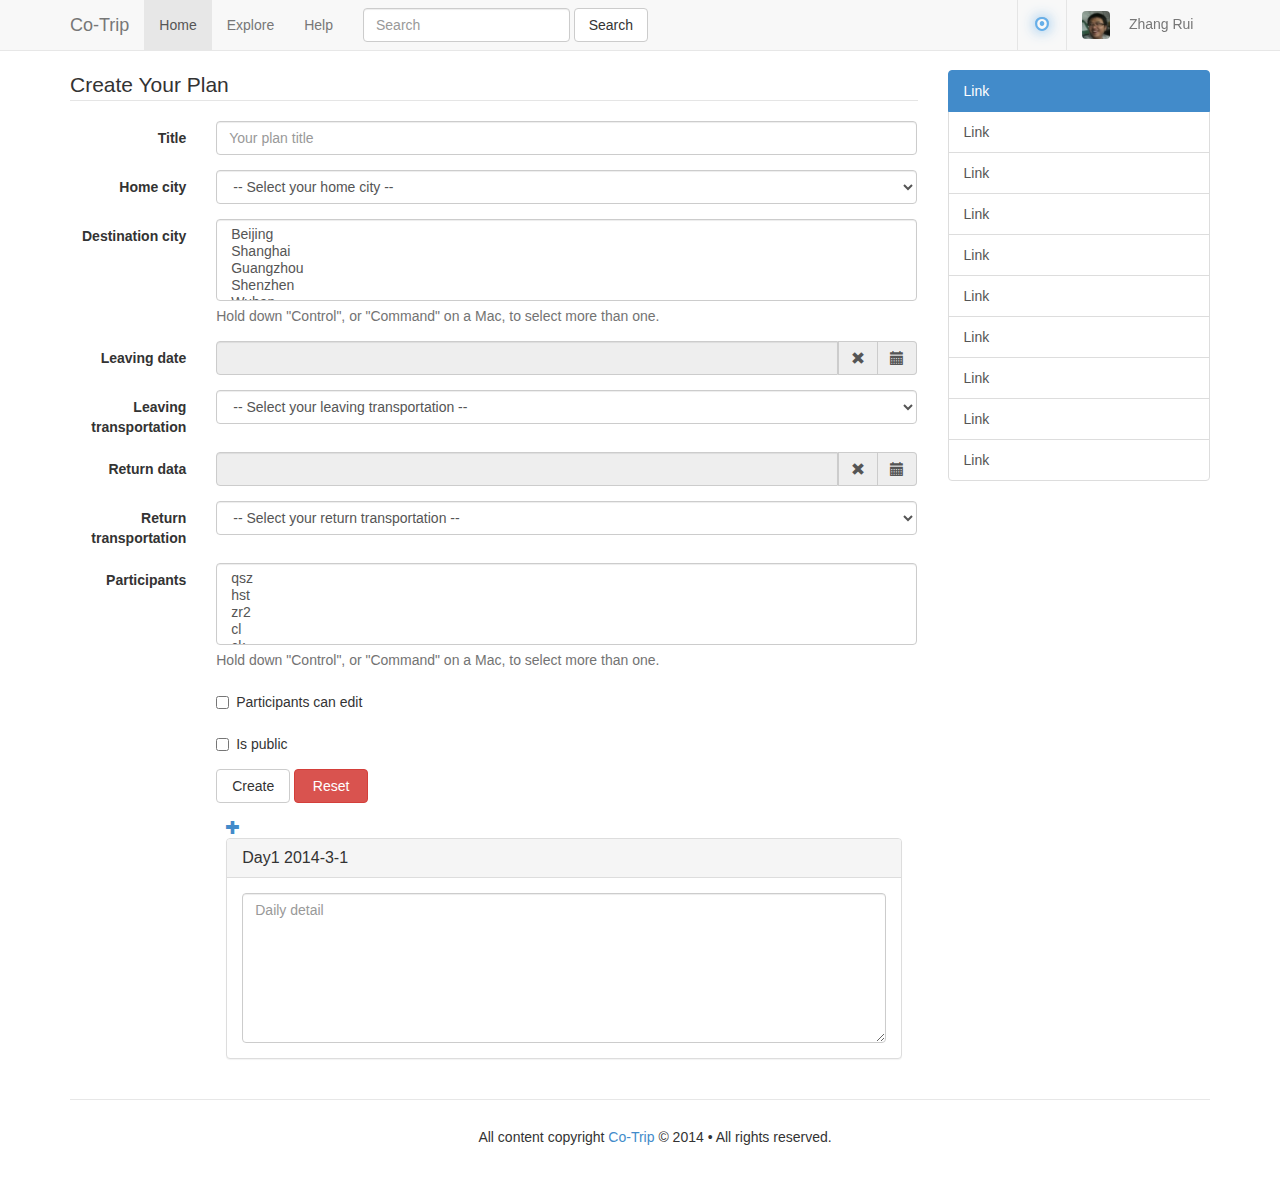
<file: create.html>
<!DOCTYPE html>
<html lang="zh-cn">
  <head>
    <meta charset="utf-8">
    <meta http-equiv="X-UA-Compatible" content="IE=edge">
    <meta name="viewport" content="width=device-width, initial-scale=1.0">
    <meta name="author" content="Co-Trip">
    <meta name="description" content="Travel">
    <meta name="keywords" content="Travel, Co-Trip, Coopertaion, Online">

    <title>Create your plan | Co-Trip</title>

    <!--[if ls IE 10]>
      <h1>Are you kidding? You are still using IE?</h1>
    <![endif]-->

    <!-- Bootstrap core CSS -->
    <link rel="stylesheet" type="text/css" href="external/Bootstrap3.1.1/css/bootstrap.css">

    <!-- Datetimepicker core CSS -->
    <link rel="stylesheet" type="text/css" href="external/datetimepicker/css/bootstrap-datetimepicker.css">

    <!-- Form Validator core CSS -->
    <link rel="stylesheet" type="text/css" href="external/bootstrapvalidator/css/bootstrapValidator.css"/>

    <!-- Custom styles -->
    <link rel="stylesheet" type="text/css" href="css/create.css">
    <link rel="stylesheet" type="text/css" href="css/Co-Trip.css">
  </head>

  <body>
    <!-- =====NAVBAR===== -->
    <div class="navbar navbar-default navbar-fixed-top" role="navigation">
      <div class="container">
        <div class="navbar-header">
          <button type="button" class="navbar-toggle" data-toggle="collapse" data-target=".navbar-collapse">
            <span class="sr-only">Toggle navigation</span>
            <span class="icon-bar"></span>
            <span class="icon-bar"></span>
            <span class="icon-bar"></span>
          </button>
          <a class="navbar-brand" href="./index.html">Co-Trip</a>
        </div>

        <div class="navbar-collapse collapse">
          <ul class="nav navbar-nav navbar-left">
            <li class="active"><a href="./index.html">Home</a></li>
            <li><a href="plan/explore">Explore</a></li>
            <li><a href="">Help</a></li>
          </ul>

          <form class="navbar-form navbar-left" role="search" action="search" method="GET">
            <div class="form-group">
              <input type="text" class="form-control" placeholder="Search" name="q">
            </div>
            <input type="submit" class="btn btn-default" value="Search">
          </form>
          
          <ul class="nav navbar-nav navbar-right">
            <li>
              <a href="/notifications" class="CT-navbar-notification-indicator" data-container="body" data-toggle="tooltip" data-placement="bottom" title="You have no unread notifications." data-original-title="Tooltip on bottom">
                <span class="mail-status notification-unread glyphicon glyphicon-record"></span>
              </a>
            </li>
            <li class="dropdown">
              <a class="CT-user-profile dropdown-toggle" href="#profile" data-toggle="dropdown">
                <img src="imgs/avatar/zr.jpg" alt="Zhang Rui" class="avatar">
                <span class="name">Zhang Rui</span>
              </a>
              <ul class="dropdown-menu">
                <li>
                  <a href="people/zhangrui">
                    <span class="glyphicon glyphicon-user"></span> My Account
                  </a>
                </li>
                <li class="divider"></li>
                <li>
                  <a href="messages">
                    <span class="glyphicon glyphicon-envelope"></span> Messages
                  </a>
                </li>
                <li class="divider"></li>
                <li>
                  <a href="setting">
                    <span class="glyphicon glyphicon-cog"></span> Setting
                  </a>
                </li>
                <li class="divider"></li>
                <li>
                  <a href="logout">
                    <span class="glyphicon glyphicon-off"></span> Log out
                  </a>
                </li>
              </ul>
            </li>
          </ul>
        </div>
      </div>
    </div>
    
    <!-- =====MAIN CONTENT===== -->
    <main class="container">
      <div class="row">
        <form class="form-horizontal col-xs-12 col-sm-9 bootstrap-validator-form" action="" role="form" id="plan-form" method="POST" novalidate="novalidate">
          <legend>Create Your Plan</legend>
          <div class="form-group has-feedback" id="plan-title">
            <label for="id-title" class="col-sm-2 control-label">Title</label>
            <div class="col-sm-10">
              <input type="text" class="form-control" id="id-title" name="title" placeholder="Your plan title" required>
            </div>
          </div><!-- /plan title -->
          
          <div class="form-group" id="plan-home-city">
            <label for="id-home-city" class="col-sm-2 control-label">Home city</label>
            <div class="col-sm-10">
              <select class="form-control" name="home_city" id="id-home-city" form="plan-form" required>
                <option value="" selected="select">-- Select your home city --</option>
                <option value="0">Beijing</option>
                <option value="1">Shanghai</option>
                <option value="2">Guangzhou</option>
                <option value="3">Shenzhen</option>
              </select>
            </div>
          </div><!-- /plan home city -->

          <div class="form-group" id="plan-destination-city">
            <label for="id-destination-city" class="col-sm-2 control-label">Destination city</label>
            <div class="col-sm-10">
              <select class="form-control" id="id-destination-city" name="destination_city" form="plan-form" required multiple>
                <option value="0">Beijing</option>
                <option value="1">Shanghai</option>
                <option value="2">Guangzhou</option>
                <option value="3">Shenzhen</option>
                <option value="4">Wuhan</option>
                <option value="5">Taiwan</option>
              </select>
              <p class="help-block"> Hold down "Control", or "Command" on a Mac, to select more than one.</p>
            </div>
          </div><!-- /plan destination city -->

          <div class="form-group" id="plan-leaving-date">
            <label for="id-leaving-date" class="col-sm-2 control-label">Leaving date</label>
            <div class="col-sm-10">
              <div class="input-group date form_date" data-date="" data-date-format="dd MM yyyy" data-link-field="id-leaving-date" data-link-format="yyyy-mm-dd">
                <input class="form-control" size="16" type="text" value="" readonly>
                <span class="input-group-addon"><span class="glyphicon glyphicon-remove"></span></span>
                <span class="input-group-addon"><span class="glyphicon glyphicon-calendar"></span></span>
              </div>
              <input type="hidden" id="id-leaving-date" name="leaving_date" value="" form="plan-form">
            </div>
          </div><!-- /plan leaving date -->
          
          <div class="form-group" id="plan-leaving-transportation">
            <label for="id-leaving-transportation" class="col-sm-2 control-label">Leaving transportation</label>
            <div class="col-sm-10">
              <select class="form-control" name="leaving_transportation" id="id-leaving-transportation" form="plan-form" required>
                <option value="" selected="select">-- Select your leaving transportation --</option>
                <option value="plane">Plane</option>
                <option value="train">Train</option>
                <option value="bus">Bus</option>
                <option value="other">Other</option>
              </select>
            </div>
          </div><!-- /plan leaving transportation -->

          <div class="form-group" id="plan-return-date">
            <label for="id-return-date" class="col-sm-2 control-label">Return data</label>
            <div class="col-sm-10">
              <div class="input-group date form_date" data-date="" data-date-format="dd MM yyyy" data-link-field="id-return-date" data-link-format="yyyy-mm-dd">
                <input class="form-control" size="16" type="text" value="" readonly>
                <span class="input-group-addon"><span class="glyphicon glyphicon-remove"></span></span>
                <span class="input-group-addon"><span class="glyphicon glyphicon-calendar"></span></span>
              </div>
              <input type="hidden" id="id-return-date" name="return_date" value="" form="plan-form">
            </div>
          </div><!-- /plan return date -->

          <div class="form-group" id="plan-return-transportation">
            <label for="id-return-transportation" class="col-sm-2 control-label">Return transportation</label>
            <div class="col-sm-10">
              <select class="form-control" name="return_transportation" id="id-return-transportation" form="plan-form" required>
                <option value="" selected="select">-- Select your return transportation --</option>
                <option value="plane">Plane</option>
                <option value="train">Train</option>
                <option value="bus">Bus</option>
                <option value="other">Other</option>
              </select>
            </div>
          </div><!-- /plan return transportation -->
          
          <div class="form-group hide" id="plan-participants-number">
            <label  class="sr-only col-sm-2 control-label" for="id-participants-number">Participants number</label>
            <div class="col-sm-10">
              <input type="hidden" class="form-control" id="id-participants-number" name="participants_number" placeholder="Participants number" value="1">
            </div>
          </div><!-- /plan participants number -->

          <div class="form-group" id="plan-participants">
            <label for="id-participants" class="col-sm-2 control-label">Participants</label>
            <div class="col-sm-10">
              <select class="form-control" name="participants" id="id-participants" form="plan-form" multiple>
                <option value="1">qsz</option>
                <option value="2">hst</option>
                <option value="3">zr2</option>
                <option value="4">cl</option>
                <option value="5">ck</option>
              </select>
              <p class="help-block"> Hold down "Control", or "Command" on a Mac, to select more than one.</p>
            </div>
          </div><!-- /plan participants -->

          <div class="form-group">
            <div class="col-sm-offset-2 col-sm-10">
              <div class="checkbox" id="plan-participants-can-edit">
                <label for="id-participants-can-edit">
                  <input type="checkbox" id="id-participants-can-edit" name="participants_can_edit"> Participants can edit
                </label>
              </div>
            </div>
          </div><!-- /plan participants can edit -->
          
          <div class="form-group">
            <div class="col-sm-offset-2 col-sm-10">
              <div class="checkbox" id="plan-is-public">
                <label for="id-is-public">
                  <input type="checkbox" id="id-is-public" name="is_public"> Is public
                </label>
              </div>
            </div>
          </div><!-- /plan is public -->
          
          <div class="form-group has-feedback">
            <div class="col-sm-offset-2 col-sm-10">
              <button type="submit" class="btn btn-default" id="plan-submit-button">Create</button>
              <input type="reset" class="btn btn-danger">
            </div>
          </div><!-- /form button -->

          <div class="col-sm-offset-2 col-sm-10">
            <a class="add-button">
              <span class="glyphicon glyphicon-plus"></span>
            </a>

            <div class="panel-group daily-plans" id="accordion">
              <div class="panel panel-default daily-plan" data-dpid="0">
                <div class="panel-heading day-date" data-date"2014-03-01">
                  <h4 class="panel-title">
                    <a data-toggle="collapse" data-target="#collapse-1" data-parent="#accordion" href="#collapse-1">
                      Day1 2014-3-1
                    </a>
                  </h4>
                </div>
                <div id="collapse-1" class="daily-detail panel-collapse collapse in">
                  <div class="panel-body">
                    <div class="detail-content">
                      <textarea name="daily[0][datail]" class="form-control" style="height: 150px;" placeholder="Daily detail"></textarea>
                    </div>
                  </div>
                </div>
              </div>
            </div>
          </div>
          
        </form>
        
        <div class="col-xs-6 col-sm-3 sidebar-offcanvas" id="sidebar" role="navigation">
          <div class="list-group">
            <a href="#" class="list-group-item active">Link</a>
            <a href="#" class="list-group-item">Link</a>
            <a href="#" class="list-group-item">Link</a>
            <a href="#" class="list-group-item">Link</a>
            <a href="#" class="list-group-item">Link</a>
            <a href="#" class="list-group-item">Link</a>
            <a href="#" class="list-group-item">Link</a>
            <a href="#" class="list-group-item">Link</a>
            <a href="#" class="list-group-item">Link</a>
            <a href="#" class="list-group-item">Link</a>
          </div>
        </div><!--/span-->
      </div>

      <!-- =====FOOTER===== -->
      <footer id="footer">
        <div class="container">
          <p class="text-center">All content copyright <a href="/">Co-Trip</a> © 2014 • All rights reserved.</p>
        </div>
      </footer>
    </main>

    <!-- jQuery core Javascript -->
    <script type="text/javascript" src="external/jQuery/jquery-1.10.2.js"></script>

    <!-- Bootstrap core Javascript -->
    <script type="text/javascript" src="external/Bootstrap3.1.1/js/bootstrap.js"></script>

    <!-- Datetimepicker core Javascript -->
    <script type="text/javascript" src="external/datetimepicker/js/bootstrap-datetimepicker.js" charset="UTF-8"></script>
    <script type="text/javascript" src="external/datetimepicker/js/locales/bootstrap-datetimepicker.zh-CN.js" charset="UTF-8"></script>

    <!-- Form Validator core Javascript -->
    <script type="text/javascript" src="external/bootstrapvalidator/js/bootstrapValidator.js"></script>

    <!-- Django Dynamic Formset core Javascript -->
    <script type="text/javascript" src="external/django-dynamic-formset/jquery.formset.js"></script>

    <!-- Custom Javascript -->
    <script type="text/javascript" src="js/create.js"></script>
  </body>
</html>
</file>
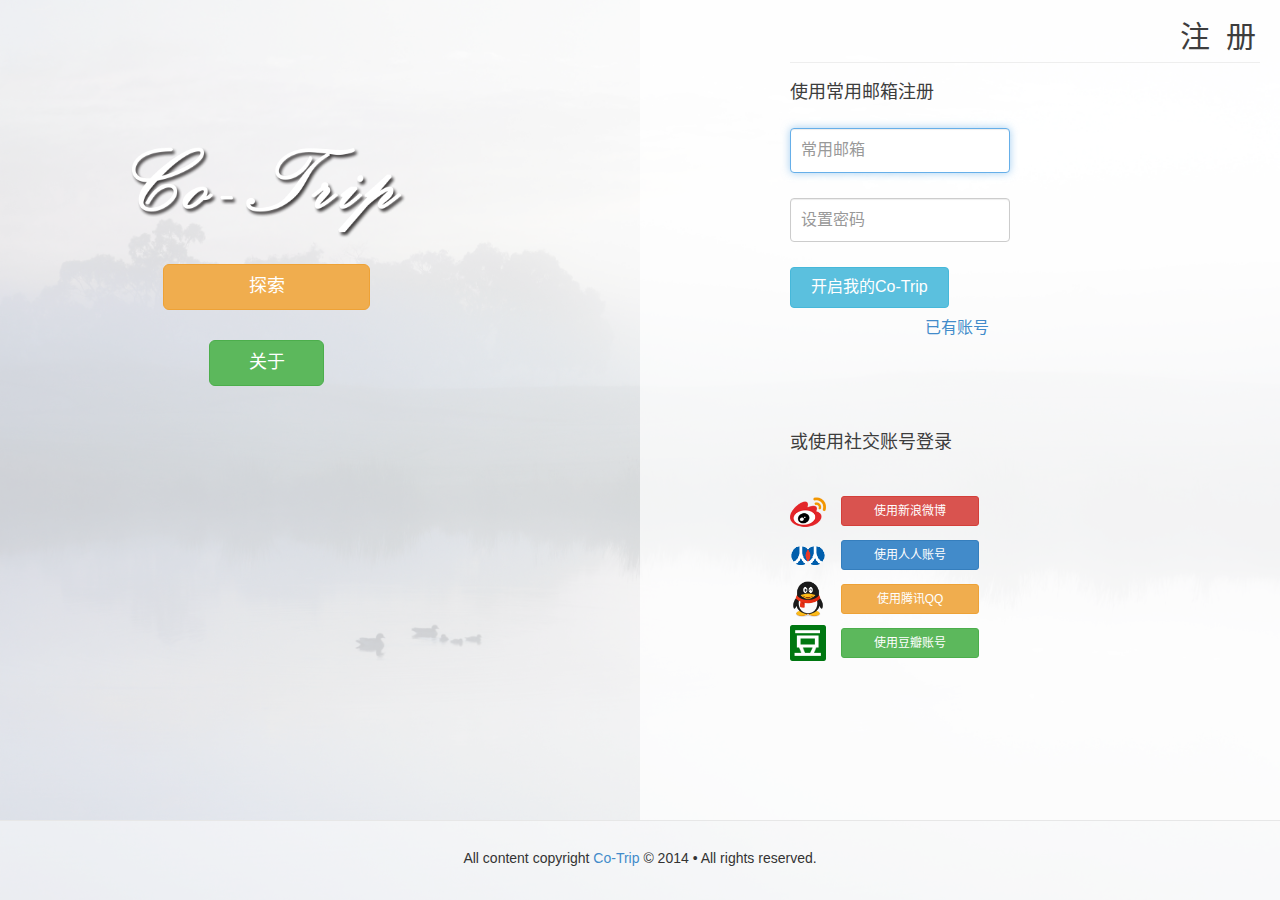
<file: index2.2.html>
<!DOCTYPE html>
<html lang="zh-cn">
  <head>
    <meta charset="utf-8">
    <meta http-equiv="X-UA-Compatible" content="IE=edge">
    <meta name="viewport" content="width=device-width, initial-scale=1.0">
    <meta name="author" content="Co-Trip">
    <meta name="description" content="Travel">
    <meta name="keywords" content="Travel, Co-Trip, Coopertaion, Online">

    <title>Co-Trip</title>

    <!--[if lt IE 7]>
      <div style=' clear: both; height: 59px; padding:0 0 0 15px; position: relative;'>
        <a href="http://windows.microsoft.com/zh-CN/internet-explorer/downloads/ie?ocid=ie6_countdown_bannercode">
          <img src="http://www.theie6countdown.cn/img/banner/upgrade.jpg" border="0" height="42" width="820" alt="You are using an outdated browser. For a faster, safer browsing experience, upgrade for free today." />
        </a>
      </div>
    <![endif]-->

    <!-- Bootstrap core CSS -->
    <link rel="stylesheet" type="text/css" href="external/Bootstrap3.1.1/css/bootstrap.css">

    <!-- Custom styles -->
    <link rel="stylesheet" type="text/css" href="css/Co-Trip.css">
    <link rel="stylesheet" type="text/css" href="css/index2.2.css">
  </head>

  <body class="no-nav">
    <!-- =====BACKGROUND===== -->
    <div class="background" id="background-image1">
      <span class="sr-only">Background Image1</span>
    </div>

    <div class="background" id="background-image2">
      <span class="sr-only">Background Image2</span>
    </div>

    <!-- =====NAVBAR===== -->
    <div class="navbar navbar-default navbar-fixed-top" role="navigation">
      <div class="container-fluid">
        <div class="navbar-header">
          <button type="button" class="navbar-toggle" data-toggle="collapse" data-target=".navbar-collapse">
            <span class="sr-only">Toggle navigation</span>
            <span class="icon-bar"></span>
            <span class="icon-bar"></span>
            <span class="icon-bar"></span>
          </button>
          <a class="navbar-brand" href="./index.html">Co-Trip</a>
        </div>

        <div class="navbar-collapse collapse">
          <ul class="nav navbar-nav navbar-left">
            <li class="active"><a href="./index.html">Home</a></li>
            <li><a href="plan/explore">Explore</a></li>
            <li><a href="">Help</a></li>
          </ul>

          <form class="navbar-form navbar-left" role="search" action="search" method="GET">
            <div class="form-group">
              <input type="text" class="form-control" placeholder="Search" name="q">
            </div>
            <input type="submit" class="btn btn-default" value="Search">
          </form>
          
          <ul class="nav navbar-nav navbar-right">
            <li>
              <a href="/notifications" class="CT-navbar-notification-indicator" data-container="body" data-toggle="tooltip" data-placement="bottom" title="You have no unread notifications." data-original-title="Tooltip on bottom">
                <span class="mail-status notification-unread glyphicon glyphicon-record" id="notification-circle"></span>
              </a>
            </li>
            <li class="dropdown">
              <a class="CT-user-profile dropdown-toggle" href="#" data-toggle="dropdown">
                <img src="imgs/avatar/zr.jpg" alt="Zhang Rui" class="avatar">
                <span class="name">Zhang Rui</span>
              </a>
              <ul class="dropdown-menu">
                <li>
                  <a href="people/zhangrui">
                    <span class="glyphicon glyphicon-user"></span> My Account
                  </a>
                </li>
                <li class="divider"></li>
                <li>
                  <a href="messages">
                    <span class="glyphicon glyphicon-envelope"></span> Messages
                  </a>
                </li>
                <li class="divider"></li>
                <li>
                  <a href="setting">
                    <span class="glyphicon glyphicon-cog"></span> Setting
                  </a>
                </li>
                <li class="divider"></li>
                <li>
                  <a href="logout">
                    <span class="glyphicon glyphicon-off"></span> Log out
                  </a>
                </li>
              </ul>
            </li>
          </ul>
        </div>
      </div>
    </div>

    <!-- =====MAIN===== -->
    <div class="container-fluid" id="main">
      <div class="row">
        <div class="col-sm-offset-1 col-sm-3 left-side-panel">
          <div class="logo-container">
            <img src="imgs/Co-Trip text.png" alt="text" class="logo">
          </div>
          <div class="buttons">
            <a href="" class="btn btn-warning btn-lg btn-block">探索</a>
            <a href="" class="btn btn-success btn-lg btn-block">关于</a>
          </div>
        </div>
        <div class="col-sm-offset-2 col-sm-6 right-side-panel">
          <div class="block">
            <div class="signup-block">
              <h2 class="page-header text-right">注 册</h2>
              <form id="signup-form" method="POST" role="form" class="form-signup" action="">
                <h4>使用常用邮箱注册</h4>
                <input name="email" type="email" class="form-control" placeholder="常用邮箱" required autofocus>
                <input name="password" type="password" class="form-control" placeholder="设置密码" required>
                <button class="btn btn-info" type="submit" form="signup-form">开启我的Co-Trip</button>
                <button class="btn btn-link pull-right" type="button" id="login-button">已有账号</button>
              </form>
            </div>
            <div class="login-block" style="display: none;">
              <h2 class="page-header text-right">登 录</h2>
              <form id="login-form" method="POST" role="form" class="form-login" action="">
                <h4>使用常用邮箱登录</h4>
                <input name="email" type="email" class="form-control" placeholder="常用邮箱" required autofocus>
                <input name="username" type="text" class="form-control" placeholder="用户名" required>
                <input name="password" type="password" class="form-control" placeholder="密码" required>
                <input name="password_2" type="password" class="form-control" placeholder="重复密码" required>
                <button class="btn btn-info" type="submit" form="login-form">开启我的Co-Trip</button>
                <button class="btn btn-link pull-right" type="button" id="signup-button">回去注册</button>
              </form>
            </div>
          </div>
          <div class="social-login">
            <h4>或使用社交账号登录</h4>
            <ul class="social-list">
              <li class="social">
                <img src="imgs/weibo_64x64.png" alt="" class="social-logo pull-left" style="width: 36px;">
                <div class="social-button">
                  <a href="/login/weibo" class="btn btn-sm btn-danger">使用新浪微博</a>
                </div>
              </li>
              <li class="social">
                <img src="imgs/renren_64x64.png" alt="" class="social-logo pull-left" style="width: 36px;">
                <div class="social-button">
                  <a href="/login/weibo" class="btn btn-sm btn-primary">使用人人账号</a>
                </div>
              </li>
              <li class="social">
                <img src="imgs/QQ_64x64.png" alt="" class="social-logo pull-left" style="width: 36px;">
                <div class="social-button">
                  <a href="/login/weibo" class="btn btn-sm btn-warning">使用腾讯QQ</a>
                </div>
              </li>
              <li class="social">
                <img src="imgs/douban_48x48.png" alt="" class="social-logo pull-left" style="width: 36px;">
                <div class="social-button">
                  <a href="/login/weibo" class="btn btn-sm btn-success">使用豆瓣账号</a>
                </div>
              </li>
            </ul>
          </div>
        </div>
      </div>
    </div>

    <!-- =====FOOTER===== -->
    <footer id="footer">
      <div class="container">
        <p class="text-center">All content copyright <a href="/">Co-Trip</a> © 2014 • All rights reserved.</p>
      </div>
    </footer>
    
    <!-- jQuery core Javascript -->
    <script type="text/javascript" src="external/jQuery/jquery-1.10.2.js"></script>

    <!-- Bootstrap core Javascript -->
    <script type="text/javascript" src="external/Bootstrap3.1.1/js/bootstrap.js"></script>

    <!-- Custom Javascript -->
    <script type="text/javascript" src="js/index2.2.js"></script>
  </body>
</html>
</file>
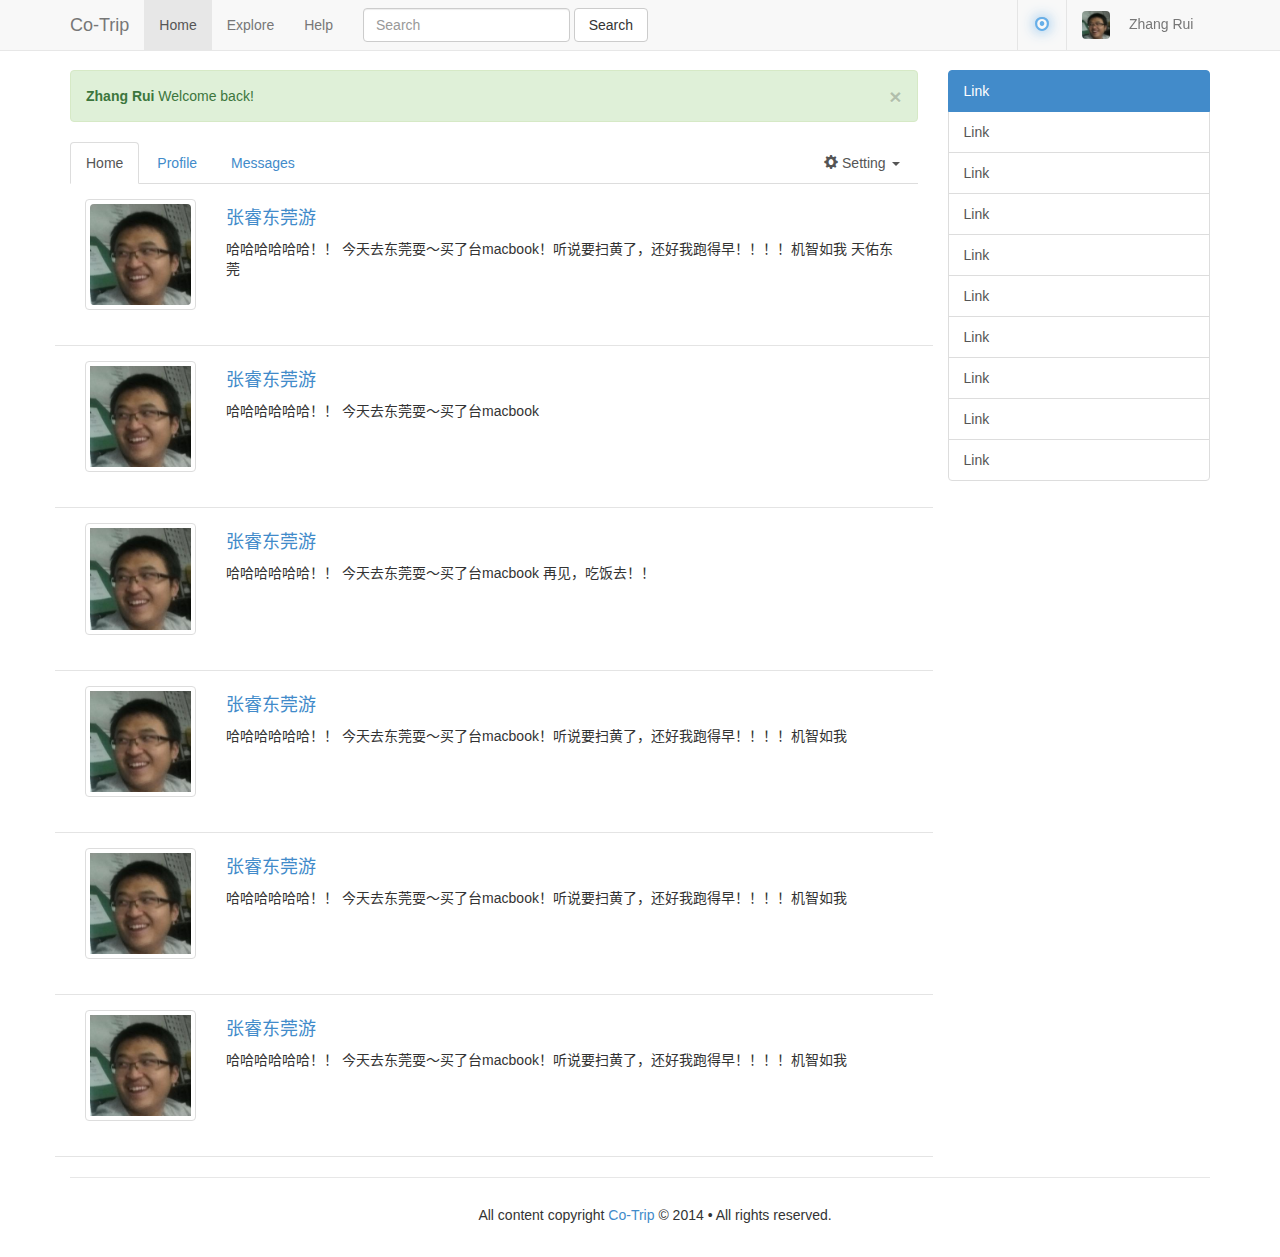
<file: index3.html>
<!DOCTYPE html>
<html lang="zh-cn">
  <head>
    <meta charset="utf-8">
    <meta http-equiv="X-UA-Compatible" content="IE=edge">
    <meta name="viewport" content="width=device-width, initial-scale=1.0">
    <meta name="author" content="Co-Trip">
    <meta name="description" content="Travel">
    <meta name="keywords" content="Travel, Co-Trip, Coopertaion, Online, Zhangrui">

    <title>Zhangrui | Co-Trip</title>

    <!--[if ls IE 10]>
      <h1>Are you kidding? You are still using IE?</h1>
    <![endif]-->

    <!-- Bootstrap core CSS -->
    <link rel="stylesheet" type="text/css" href="external/Bootstrap/css/bootstrap.css">

    <!-- Custom styles -->
    <link rel="stylesheet" type="text/css" href="css/index3.css">
    <link rel="stylesheet" type="text/css" href="css/Co-Trip.css">
  </head>

  <body>
    <!-- =====NAVBAR===== -->
    <div class="navbar navbar-default navbar-fixed-top" role="navigation">
      <div class="container">
        <div class="navbar-header">
          <button type="button" class="navbar-toggle" data-toggle="collapse" data-target=".navbar-collapse">
            <span class="sr-only">Toggle navigation</span>
            <span class="icon-bar"></span>
            <span class="icon-bar"></span>
            <span class="icon-bar"></span>
          </button>
          <a class="navbar-brand" href="./index.html">Co-Trip</a>
        </div>

        <div class="navbar-collapse collapse">
          <ul class="nav navbar-nav navbar-left">
            <li class="active"><a href="./index.html">Home</a></li>
            <li><a href="plan/explore">Explore</a></li>
            <li><a href="">Help</a></li>
          </ul>

          <form class="navbar-form navbar-left" role="search" action="search" method="GET">
            <div class="form-group">
              <input type="text" class="form-control" placeholder="Search" name="q">
            </div>
            <input type="submit" class="btn btn-default" value="Search">
          </form>
          
          <ul class="nav navbar-nav navbar-right">
            <li>
              <a href="/notifications" class="CT-navbar-notification-indicator" data-container="body" data-toggle="tooltip" data-placement="bottom" title="You have no unread notifications." data-original-title="Tooltip on bottom">
                <span class="mail-status notification-unread glyphicon glyphicon-record" id="notification-circle"></span>
              </a>
            </li>
            <li class="dropdown">
              <a class="CT-user-profile dropdown-toggle" href="#" data-toggle="dropdown">
                <img src="imgs/avatar/zr.jpg" alt="Zhang Rui" class="avatar">
                <span class="name">Zhang Rui</span>
              </a>
              <ul class="dropdown-menu">
                <li>
                  <a href="people/zhangrui">
                    <span class="glyphicon glyphicon-user"></span> My Account
                  </a>
                </li>
                <li class="divider"></li>
                <li>
                  <a href="messages">
                    <span class="glyphicon glyphicon-envelope"></span> Messages
                  </a>
                </li>
                <li class="divider"></li>
                <li>
                  <a href="setting">
                    <span class="glyphicon glyphicon-cog"></span> Setting
                  </a>
                </li>
                <li class="divider"></li>
                <li>
                  <a href="logout">
                    <span class="glyphicon glyphicon-off"></span> Log out
                  </a>
                </li>
              </ul>
            </li>
          </ul>
        </div>
      </div>
    </div>
    
    <!-- =====MAIN CONTENT===== -->
    <main class="container">
      <div class="row row-offcanvas row-offcanvas-right">

        <div class="col-xs-12 col-sm-9">
          <p class="pull-right visible-xs">
            <button type="button" class="btn btn-primary btn-xs" data-toggle="offcanvas">Toggle nav</button>
          </p>
          <div class="alert alert-success">
            <a class="close" data-dismiss="alert" href="#" aria-hidden="true">&times;</a>
            <strong>Zhang Rui</strong>
            Welcome back! 
          </div><!--/alert banner-->
          <div>
            <ul class="nav nav-tabs">
              <li class="active"><a href="#home" data-toggle="tab">Home</a></li>
              <li><a href="#profile" data-toggle="tab">Profile</a></li>
              <li><a href="#messages" data-toggle="tab">Messages</a></li>
              <li class="nav-setting dropdown pull-right">
                <a class="dropdown-toggle" data-toggle="dropdown" href="#">
                  <span class="glyphicon glyphicon-cog"></span> Setting <span class="caret"></span>
                </a>
                <ul class="dropdown-menu">
                  <li><a href="#">Action</a></li>
                  <li><a href="#">Another action</a></li>
                  <li><a href="#">Something else here</a></li>
                  <li class="divider"></li>
                  <li><a href="#">Separated link</a></li>
                </ul>
              </li><!--/setting-->
            </ul>
          </div><!-- /.nav-tabs -->
          <div class="tab-content">
            <div class="tab-pane fade in active" id="home">
              <div class="row">
                <div class="CT-feed-item col-xs-12" data-fid="0">
                  <div class="CT-avatar col-xs-3 col-sm-2">
                    <a href="people/zhangrui" class="thumbnail">
                      <img src="imgs/avatar/zr.jpg" alt="Zhang Rui" class="avatar">
                    </a>
                  </div>
                  <div class="CT-feed-main col-xs-9 col-sm-10">
                    <div class="CT-feed-main-content">
                      <h4><a href="travel/0001">张睿东莞游</a></h4>
                      <div class="CT-feed-summary">
                        哈哈哈哈哈哈！！
                        今天去东莞耍～买了台macbook！听说要扫黄了，还好我跑得早！！！！机智如我
                        天佑东莞
                      </div>
                    </div>
                  </div>
                </div><!--/feed item-->
                <div class="CT-feed-item col-xs-12" data-fid="1">
                  <div class="CT-avatar col-xs-3 col-sm-2">
                    <a href="people/zhangrui" class="thumbnail">
                      <img src="imgs/avatar/zr.jpg" alt="Zhang Rui">
                    </a>
                  </div>
                  <div class="CT-feed-main col-xs-9 col-sm-10">
                    <div class="CT-feed-main-content">
                      <h4><a href="travel/0001">张睿东莞游</a></h4>
                      <div class="CT-feed-summary">
                        哈哈哈哈哈哈！！
                        今天去东莞耍～买了台macbook
                      </div>
                    </div>
                  </div>
                </div><!--/feed item-->
                <div class="CT-feed-item col-xs-12" data-fid="2">
                  <div class="CT-avatar col-xs-3 col-sm-2">
                    <a href="people/zhangrui" class="thumbnail">
                      <img src="imgs/avatar/zr.jpg" alt="Zhang Rui">
                    </a>
                  </div>
                  <div class="CT-feed-main col-xs-9 col-sm-10">
                    <div class="CT-feed-main-content">
                      <h4><a href="travel/0001">张睿东莞游</a></h4>
                      <div class="CT-feed-summary">
                        哈哈哈哈哈哈！！
                        今天去东莞耍～买了台macbook
                        再见，吃饭去！！
                      </div>
                    </div>
                  </div>
                </div><!--/feed item-->
                <div class="CT-feed-item col-xs-12" data-fid="0">
                  <div class="CT-avatar col-xs-3 col-sm-2">
                    <a href="people/zhangrui" class="thumbnail">
                      <img src="imgs/avatar/zr.jpg" alt="Zhang Rui">
                    </a>
                  </div>
                  <div class="CT-feed-main col-xs-9 col-sm-10">
                    <div class="CT-feed-main-content">
                      <h4><a href="travel/0001">张睿东莞游</a></h4>
                      <div class="CT-feed-summary">
                        哈哈哈哈哈哈！！
                        今天去东莞耍～买了台macbook！听说要扫黄了，还好我跑得早！！！！机智如我
                      </div>
                    </div>
                  </div>
                </div><!--/feed item-->
                <div class="CT-feed-item col-xs-12" data-fid="0">
                  <div class="CT-avatar col-xs-3 col-sm-2">
                    <a href="people/zhangrui" class="thumbnail">
                      <img src="imgs/avatar/zr.jpg" alt="Zhang Rui">
                    </a>
                  </div>
                  <div class="CT-feed-main col-xs-9 col-sm-10">
                    <div class="CT-feed-main-content">
                      <h4><a href="travel/0001">张睿东莞游</a></h4>
                      <div class="CT-feed-summary">
                        哈哈哈哈哈哈！！
                        今天去东莞耍～买了台macbook！听说要扫黄了，还好我跑得早！！！！机智如我
                      </div>
                    </div>
                  </div>
                </div><!--/feed item-->
                <div class="CT-feed-item col-xs-12" data-fid="0">
                  <div class="CT-avatar col-xs-3 col-sm-2">
                    <a href="people/zhangrui" class="thumbnail">
                      <img src="imgs/avatar/zr.jpg" alt="Zhang Rui">
                    </a>
                  </div>
                  <div class="CT-feed-main col-xs-9 col-sm-10">
                    <div class="CT-feed-main-content">
                      <h4><a href="travel/0001">张睿东莞游</a></h4>
                      <div class="CT-feed-summary">
                        哈哈哈哈哈哈！！
                        今天去东莞耍～买了台macbook！听说要扫黄了，还好我跑得早！！！！机智如我
                      </div>
                    </div>
                  </div>
                </div><!--/feed item-->
              </div><!--/.row-->
            </div>
            <div class="tab-pane fade" id="profile">
              dasfsd
            </div>
            <div class="tab-pane fade" id="messages">
              dsfasfdss
            </div>
          </div><!-- /.tab-content -->
              
        </div><!--/span-->

        <div class="col-xs-6 col-sm-3 sidebar-offcanvas" id="sidebar" role="navigation">
          <div class="list-group">
            <a href="#" class="list-group-item active">Link</a>
            <a href="#" class="list-group-item">Link</a>
            <a href="#" class="list-group-item">Link</a>
            <a href="#" class="list-group-item">Link</a>
            <a href="#" class="list-group-item">Link</a>
            <a href="#" class="list-group-item">Link</a>
            <a href="#" class="list-group-item">Link</a>
            <a href="#" class="list-group-item">Link</a>
            <a href="#" class="list-group-item">Link</a>
            <a href="#" class="list-group-item">Link</a>
          </div>
        </div><!--/span-->
      </div><!--/row-->

      <!-- =====FOOTER===== -->
      <footer id="footer">
        <div class="container">
          <p class="text-center">All content copyright <a href="/">Co-Trip</a> © 2014 • All rights reserved.</p>
        </div>
      </footer>
    </main>

    <!-- Bootstrap core Javascript -->
    <script type="text/javascript" src="external/jQuery/jquery-1.10.2.js"></script>
    <script type="text/javascript" src="external/Bootstrap/js/bootstrap.js"></script>
    <script type="text/javascript" src="js/index3.js"></script>
  </body>
</html>
</file>
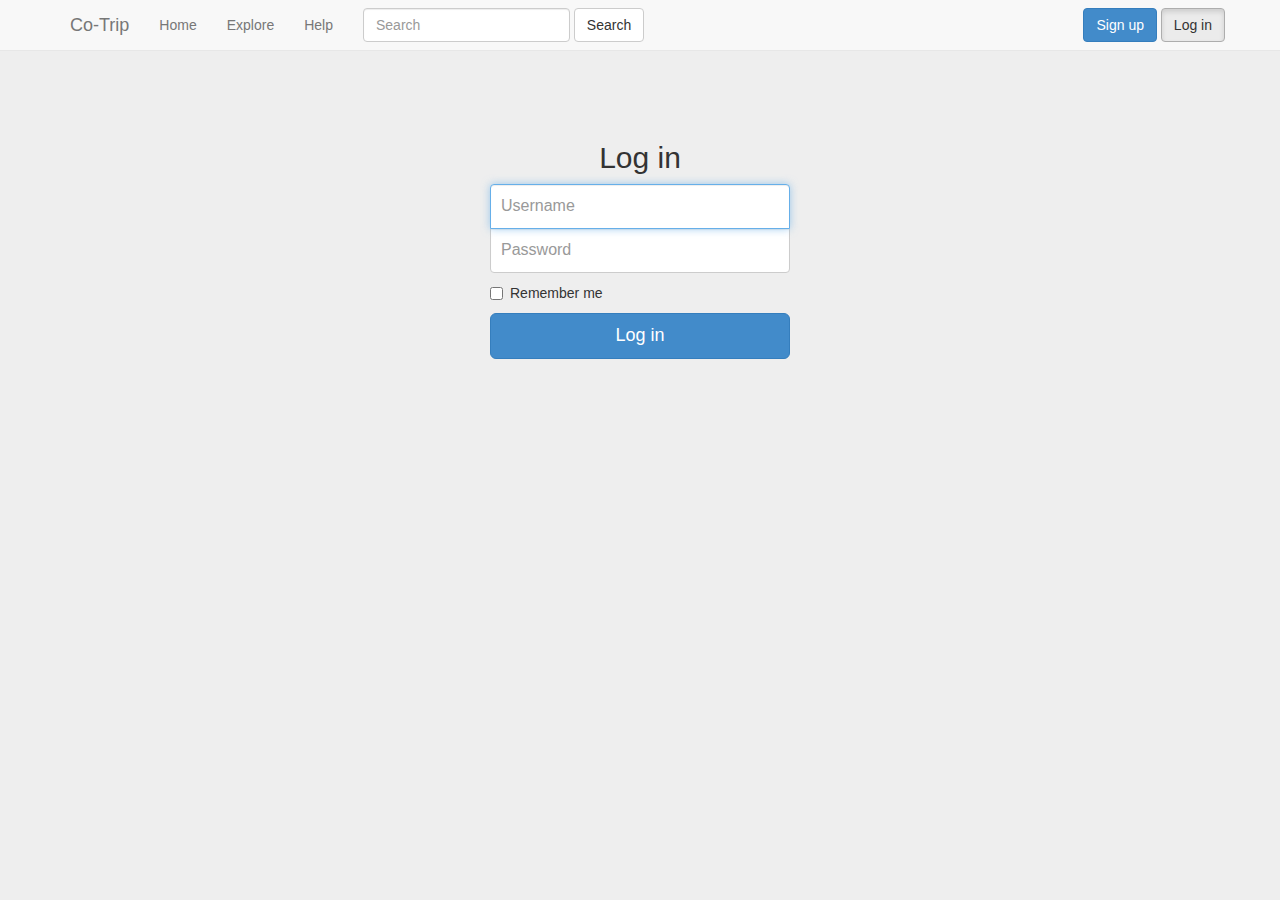
<file: login.html>
<!DOCTYPE html>
<html lang="zh-cn">
	<head>
		<meta charset="utf-8">
		<meta http-equiv="X-UA-Compatible" content="IE=edge">
		<meta name="author" content="Co-Trip">
		<meta name="description" content="Travel">
		<meta name="keywords" content="Travel, Co-Trip, Coopertaion, Online">

		<title>Log in | Co-Trip</title>

		<!--[if ls IE 10]>
			<h1>Are you kidding? You are still using IE?</h1>
		<![endif]-->

		<!-- Bootstrap core CSS -->
    <link rel="stylesheet" type="text/css" href="./external/Bootstrap/css/bootstrap.css">

		<!-- Custom styles -->
		<link rel="stylesheet" type="text/css" href="./css/login.css">
	</head>

	<body>
		<!-- =====NAVBAR===== -->
		<div class="navbar-wrapper">
			<div class="container">
				<div class="navbar navbar-default navbar-fixed-top" role="navigation">
					<div class="container">
						<div class="navbar-header">
							<button type="button" class="navbar-toggle" data-toggle="collapse" data-target=".navbar-collapse">
								<span class="sr-only">Toggle navigation</span>
								<span class="icon-bar"></span>
                <span class="icon-bar"></span>
                <span class="icon-bar"></span>
							</button>
							<a class="navbar-brand" href="./index.html">Co-Trip</a>
						</div>

						<div class="navbar-collapse collapse">
							<ul class="nav navbar-nav navbar-left">
								<li><a href="./index.html">Home</a></li>
								<li><a href="plan/explore">Explore</a></li>
								<li><a href="">Help</a></li>
							</ul>

							<form class="navbar-form navbar-left" role="search">
					    	<div class="form-group">
					    		<input type="text" class="form-control" placeholder="Search">
					    	</div>
					    	<button type="submit" class="btn btn-default">Search</button>
					    </form>

					    <ul class="nav navbar-nav navbar-right">
					    	<a class="btn btn-primary navbar-btn" href="accounts/register">Sign up</a>
								<a class="btn btn-default navbar-btn active" href="accounts/login">Log in</a>
					    </ul>
						</div>
					</div>
				</div>
			</div>
		</div>

		<!-- =====LOGIN===== -->
		<div class="container">
			<form class="form-login" role="form">
				<h2 class="form-login-heading text-center">Log in</h2>
				<input type="text" class="form-control" placeholder="Username" required autofocus>
				<input type="password" class="form-control" placeholder="Password" required>
				<label class="checkbox">
					<input type="checkbox" value="remember-me"> Remember me
				</label>
				<button class="btn btn-lg btn-primary btn-block" type="submit">Log in</button>
			</form>
		</div>
		
		<!-- jQuery core Javascript -->
    <script type="text/javascript" src="external/jQuery/jquery-1.10.2.js"></script>

    <!-- Bootstrap core Javascript -->
    <script type="text/javascript" src="external/Bootstrap/js/bootstrap.js"></script>
	</body>
</html>
</file>
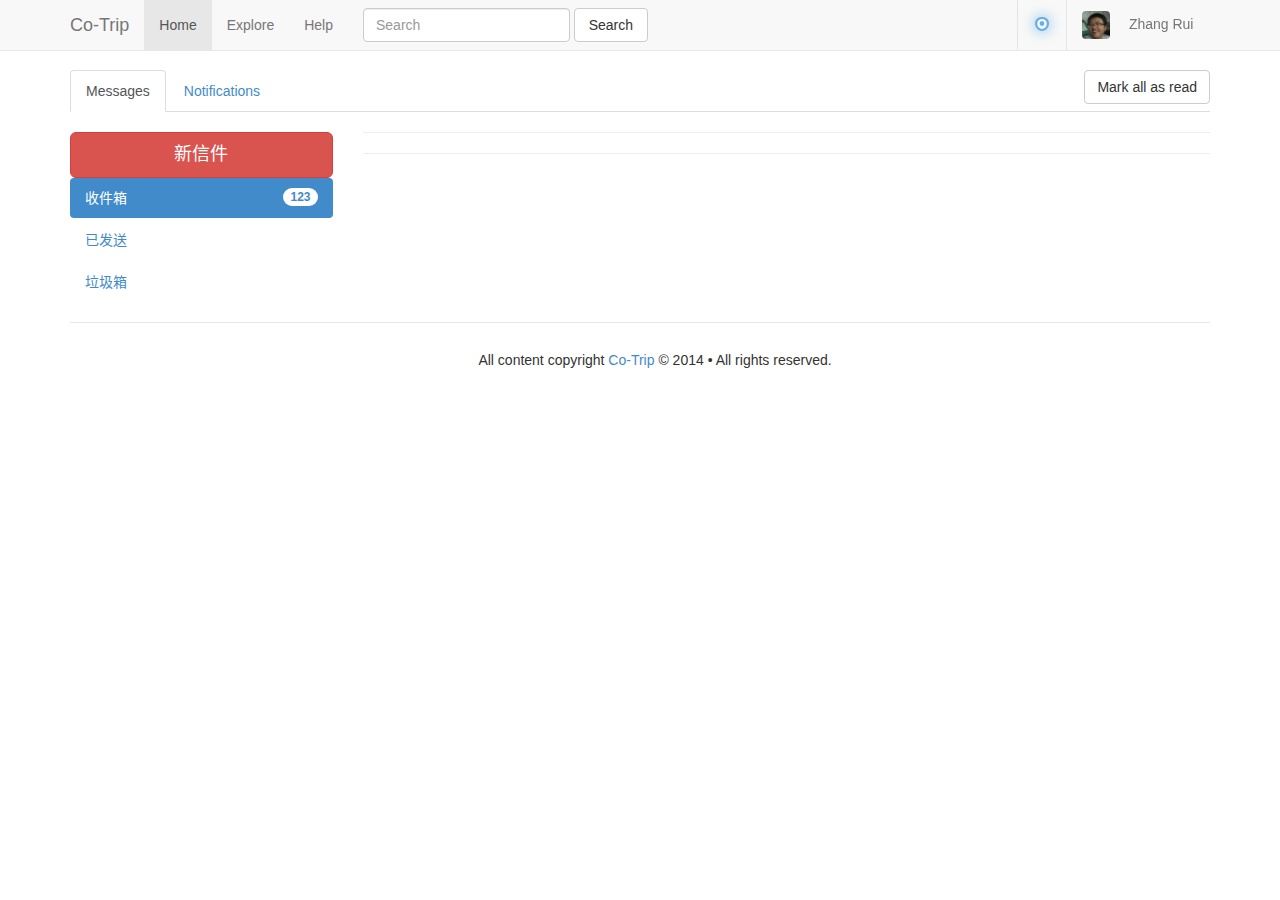
<file: notifications.html>
<!DOCTYPE html>
<html lang="zh-cn">
  <head>
    <meta charset="utf-8">
    <meta http-equiv="X-UA-Compatible" content="IE=edge">
    <meta name="viewport" content="width=device-width, initial-scale=1.0">
    <meta name="author" content="Co-Trip">
    <meta name="description" content="Travel">
    <meta name="keywords" content="Travel, Co-Trip, Coopertaion, Online">

    <title>Notifications | Co-Trip</title>

    <!--[if ls IE 10]>
      <h1>Are you kidding? You are still using IE?</h1>
    <![endif]-->

    <!-- Bootstrap core CSS -->
    <link rel="stylesheet" type="text/css" href="external/Bootstrap3.1.1/css/bootstrap.css">

    <!-- Custom styles -->
    <link rel="stylesheet" type="text/css" href="css/Co-Trip.css">
    <link rel="stylesheet" type="text/css" href="css/notifications.css">
  </head>

  <body>
    <!-- =====NAVBAR===== -->
    <div class="navbar navbar-default navbar-fixed-top" role="navigation">
      <div class="container">
        <div class="navbar-header">
          <button type="button" class="navbar-toggle" data-toggle="collapse" data-target=".navbar-collapse">
            <span class="sr-only">Toggle navigation</span>
            <span class="icon-bar"></span>
            <span class="icon-bar"></span>
            <span class="icon-bar"></span>
          </button>
          <a class="navbar-brand" href="./index.html">Co-Trip</a>
        </div>

        <div class="navbar-collapse collapse">
          <ul class="nav navbar-nav navbar-left">
            <li class="active"><a href="./index.html">Home</a></li>
            <li><a href="plan/explore">Explore</a></li>
            <li><a href="">Help</a></li>
          </ul>

          <form class="navbar-form navbar-left" role="search" action="search" method="GET">
            <div class="form-group">
              <input type="text" class="form-control" placeholder="Search" name="q">
            </div>
            <input type="submit" class="btn btn-default" value="Search">
          </form>
          
          <ul class="nav navbar-nav navbar-right">
            <li>
              <a href="/notifications" class="CT-navbar-notification-indicator" data-container="body" data-toggle="tooltip" data-placement="bottom" title="You have no unread notifications." data-original-title="Tooltip on bottom">
                <span class="mail-status notification-unread glyphicon glyphicon-record" id="notification-circle"></span>
              </a>
            </li>
            <li class="dropdown">
              <a class="CT-user-profile dropdown-toggle" href="#" data-toggle="dropdown">
                <img src="imgs/avatar/zr.jpg" alt="Zhang Rui" class="avatar">
                <span class="name">Zhang Rui</span>
              </a>
              <ul class="dropdown-menu">
                <li>
                  <a href="people/zhangrui">
                    <span class="glyphicon glyphicon-user"></span> My Account
                  </a>
                </li>
                <li class="divider"></li>
                <li>
                  <a href="messages">
                    <span class="glyphicon glyphicon-envelope"></span> Messages
                  </a>
                </li>
                <li class="divider"></li>
                <li>
                  <a href="setting">
                    <span class="glyphicon glyphicon-cog"></span> Setting
                  </a>
                </li>
                <li class="divider"></li>
                <li>
                  <a href="logout">
                    <span class="glyphicon glyphicon-off"></span> Log out
                  </a>
                </li>
              </ul>
            </li>
          </ul>
        </div>
      </div>
    </div>
    
    <!-- =====MAIN CONTENT===== -->
    <main class="container">
      <div class="notification-nav-tabs">
        <ul class="nav nav-tabs" id="main-tabs">
          <li class="active"><a href="#messages" data-toggle="tab">Messages</a></li>
          <li><a href="#notifications" data-toggle="tab">Notifications</a></li>
          <li class="pull-right"><button role="button" class="btn btn-default" data-toggle="clear_notification">Mark all as read</button></li>
        </ul>
      </div><!-- /nav-tabs -->

      <div class="row" id="nav-tab-contents">
        <div class="tab-content">
          <div class="tab-pane fade in active" id="messages">
            <div class="CT-message-contents">
              <div class="col-sm-3">
                <div>
                  <a href="" id="new" class="btn btn-danger btn-lg btn-block">
                    新信件
                  </a>
                </div>
                  
                <ul class="nav nav-pills nav-stacked CT-sidetabbar" id="messages-tabs">
                  <li class="active">
                    <a href="#inbox" data-toggle="pill">
                      <span class="badge pull-right" id="inbox-badge">123</span>
                      收件箱
                    </a>
                  </li><!-- /left-side-bar-column -->
                  <li>
                    <a href="#sent" data-toggle="pill">
                      已发送
                    </a>
                  </li><!-- /left-side-bar-column -->
                  <li>
                    <a href="#trash" data-toggle="pill">
                      垃圾箱
                    </a>
                  </li><!-- /left-side-bar-column -->
                </ul><!-- /left-side-bar -->
              </div>

              <div class="col-sm-9">
                <div class="tab-content">
                  <div class="tab-pane active fade in" id="inbox">
                    <ul class="media-list CT-list empty" id="inbox-list">

                    </ul>
                  </div><!-- /#inbox -->
                  <div class="tab-pane fade" id="sent">
                    <ul class="media-list CT-list" id="sent-list">
                      <li class="media CT-message-item fade in">
                        <a class="pull-left" href="#">
                          <img src="imgs/avatar/zr.jpg" alt="Zhang Rui" class="media-object avatar">
                        </a>
                        <a class="close" data-dismiss="alert" href="#" aria-hidden="true">&times;</a>
                        <div class="media-body CT-message-item-content">
                          <h4 class="media-heading">
                            <a href="people/zhangrui">赶紧还钱！！</a> <small><i>To: 张睿</i></small>
                          </h4>
                          <div>
                            <small>逗比啊！昨天借我钱，该还了！</small>
                          </div>
                        </div>
                      </li>
                      <div class="nothing">
                        <img src="imgs/avatar/zr.jpg" alt="Zhang Rui" class="avatar">
                      </div>
                    </ul>
                  </div><!-- /#sent -->
                  <div class="tab-pane fade" id="trash">
                    <ul class="media-list CT-list" id="trash-list">
                      <li class="media CT-message-item fade in">
                        <a class="pull-left" href="#">
                          <img src="imgs/avatar/zr.jpg" alt="Zhang Rui" class="media-object avatar">
                        </a>
                        <a class="close" data-dismiss="alert" href="#" aria-hidden="true">&times;</a>
                        <div class="media-body CT-message-item-content">
                          <h4 class="media-heading">
                            <a href="people/zhangrui">赶紧还钱！！</a> <small><i>To: 张睿</i></small>
                          </h4>
                          <div>
                            <small>逗比啊！昨天借我钱，该还了！</small>
                          </div>
                        </div>
                      </li>
                    </ul>
                  </div><!-- /#trash -->
                </div>
                    
              </div><!-- /right-contents -->
            </div><!-- /message-tab -->
          </div><!-- /#messages -->

          <div class="tab-pane fade" id="notifications">
            <div class="CT-notification-center">
              <div class="col-sm-3">
                <ul class="nav nav-pills nav-stacked CT-sidetabbar" id="notifications-tabs">
                  <li class="active">
                    <a href="#unread" data-toggle="pill">
                      <span class="badge pull-right" id="unread-badge">123</span>
                      未读消息
                    </a>
                  </li><!-- /left-side-bar-column -->
                  <li>
                    <a href="#all" data-toggle="pill">
                      所有消息
                    </a>
                  </li><!-- /left-side-bar-column -->
                </ul><!-- /left-side-bar -->
              </div>

              <div class="col-sm-9">
                <div class="tab-content">
                  <div class="tab-pane active fade in" id="unread">
                    <ul class="media-list CT-list">
                      <li class="media CT-notification-item" data-id="1">
                        <a class="close" data-dismiss="alert" href="#" aria-hidden="true">&times;</a>
                        <div class="media-body CT-notification-item-content">
                          <h4 class="media-heading">
                            <a href="people/zhangrui">张睿</a> 关注了你 <small><i>5分钟前</i></small>
                          </h4>
                        </div>
                      </li>
                      <li class="media CT-notification-item">
                        <a class="close" data-dismiss="alert" href="#" aria-hidden="true">&times;</a>
                        <div class="media-body CT-notification-item-content">
                          <h4 class="media-heading">
                            <a href="people/hyh">Forever Hu</a> 发给你一条<a href="">私信</a>
                          </h4>
                        </div>
                      </li>
                      <li class="media CT-notification-item">
                        <a class="close" data-dismiss="alert" href="#" aria-hidden="true">&times;</a>
                        <div class="media-body CT-notification-item-content">
                          <h4 class="media-heading">
                            <a href="people/zhangrui">DQ</a> wants to be your friend.
                          </h4>
                        </div>
                      </li>
                      <li class="media CT-notification-item">
                        <a class="close" data-dismiss="alert" href="#" aria-hidden="true">&times;</a>
                        <div class="media-body CT-notification-item-content">
                          <h4 class="media-heading">
                            <a href="people/zhangrui">Zhang Rui</a> wants to be your friend.
                          </h4>
                        </div>
                      </li>
                    </ul>
                  </div><!-- /#unread -->
                  <div class="tab-pane fade" id="all">
                    
                  </div><!-- /#all -->
                </div>
                    
              </div><!-- /right-contents -->
            </div><!-- /notification-tab -->
          </div><!-- /#notifications -->
        </div>
      </div><!-- #nav-tab-contents -->

      <!-- =====FOOTER===== -->
      <footer id="footer">
        <div class="container">
          <p class="text-center">All content copyright <a href="/">Co-Trip</a> © 2014 • All rights reserved.</p>
        </div>
      </footer>
    </main>

    <!-- jQuery core Javascript -->
    <script type="text/javascript" src="external/jQuery/jquery-1.10.2.js"></script>

    <!-- Bootstrap core Javascript -->
    <script type="text/javascript" src="external/Bootstrap3.1.1/js/bootstrap.js"></script>

    <!-- Custom Javascript -->
    <script type="text/javascript" src="js/notifications.js"></script>
  </body>
</html>
</file>
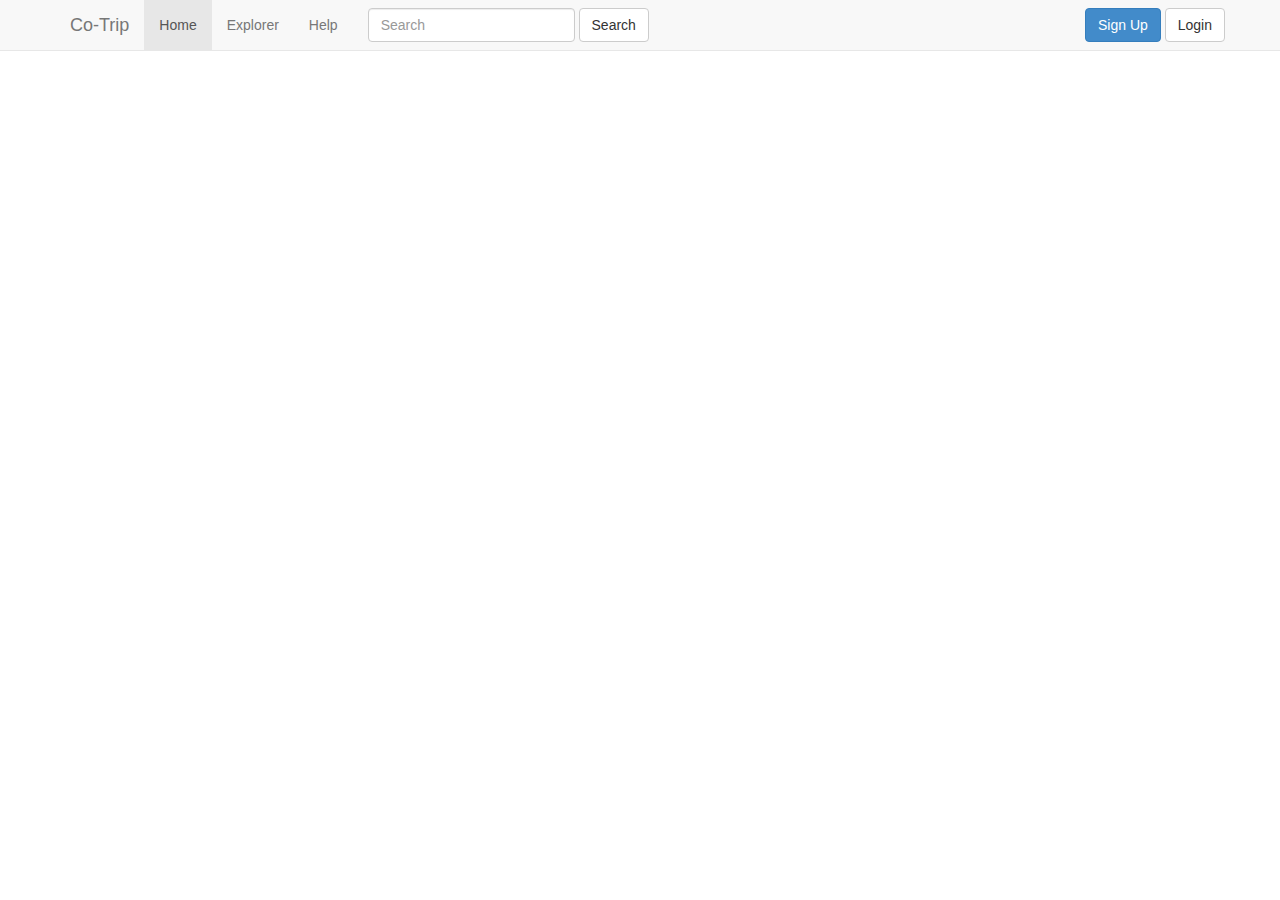
<file: register.html>
<!DOCTYPE html>
<html lang="zh-cn">
	<head>
		<meta charset="utf-8">
		<meta http-equiv="X-UA-Compatible" content="IE=edge">
		<meta name="author" content="Co-Trip">
		<meta name="description" content="Travel">
		<meta name="keywords" content="Travel, Co-Trip, Coopertaion, Online">

		<title>Co-Trip</title>

		<!--[if ls IE 10]>
			<h1>Are you kidding? You are still using IE?</h1>
		<![endif]-->

		<!-- Bootstrap core CSS -->
		<link rel="stylesheet" type="text/css" href="./css/bootstrap.css">

		<!-- Custom styles -->
		<link rel="stylesheet" type="text/css" href="">
	</head>

	<body>
		<!-- =====NAVBAR===== -->
		<div class="navbar-wrapper">
			<div class="container">

				<div class="navbar navbar-default navbar-fixed-top" role="navigation">
					<div class="container">
						<div class="navbar-header">
							<button type="button" class="navbar-toggle" data-toggle="collapse" data-target=".navbar-collapse">
								<span class="sr-only">Toggle navigation</span>
								<span class="icon-bar"></span>
				                <span class="icon-bar"></span>
				                <span class="icon-bar"></span>
							</button>
							<a class="navbar-brand" href="">Co-Trip</a>
						</div>

						<div class="navbar-collapse collapse">
							<ul class="nav navbar-nav navbar-left">
								<li class="active"><a href="">Home</a></li>
								<li><a href="">Explorer</a></li>
								<li><a href="">Help</a></li>
							</ul>

							<form class="navbar-form navbar-left" role="search">
						    	<div class="form-group">
						    		<input type="text" class="form-control" placeholder="Search">
						    	</div>
						    	<button type="submit" class="btn btn-default">Search</button>
						    </form>

						    <ul class="nav navbar-nav navbar-right">
						    	<button type="button" class="btn btn-primary navbar-btn">Sign Up</button>
						    	<button type="button" class="btn btn-default navbar-btn">Login</button>
						    </ul>
						</div>

						
					</div>
				</div>

			</div>
		</div>
	

		
		<!-- Bootstrap core Javascript -->
		<script type="text/javascript" src="./js/bootstrap.js"></script>
	</body>
</html>
</file>
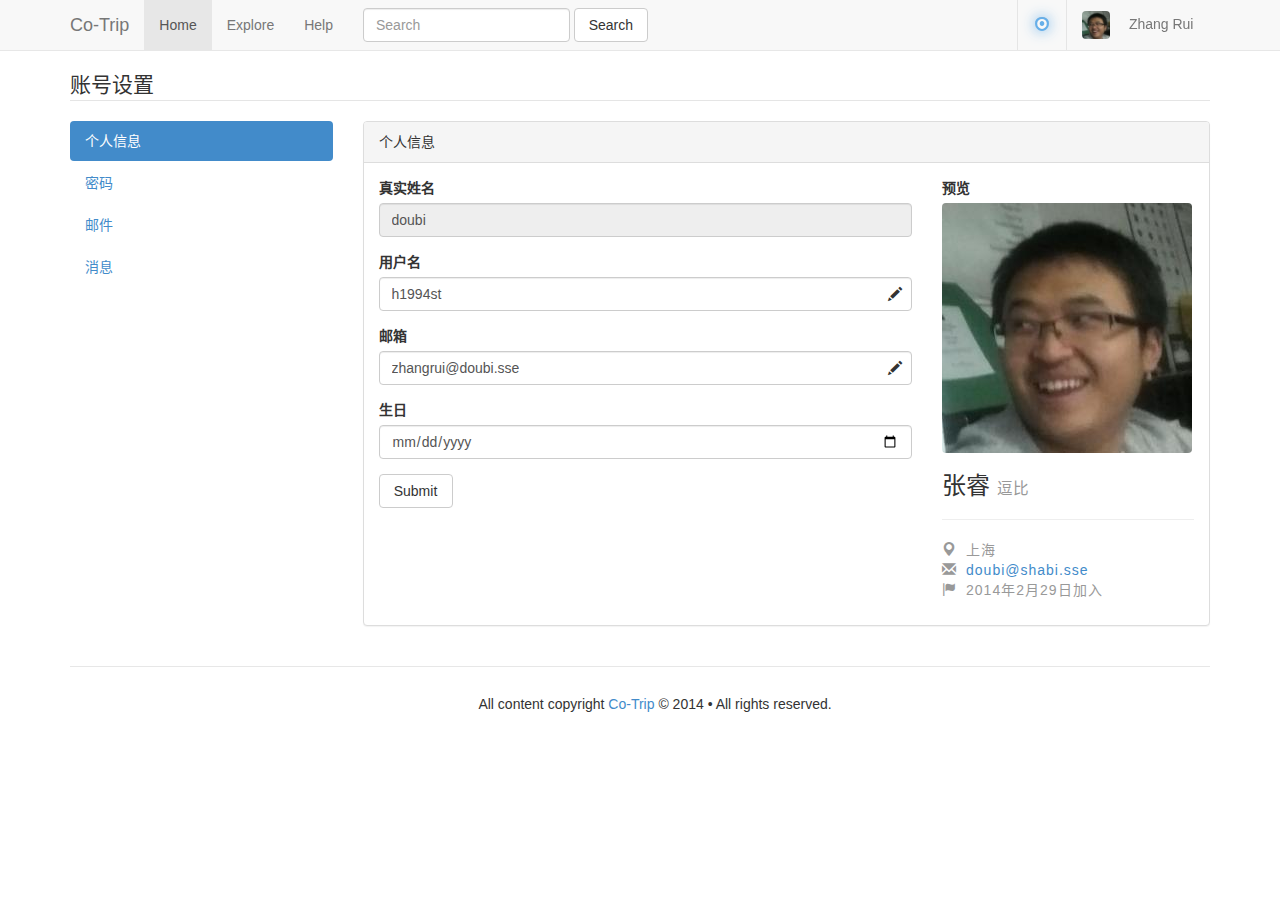
<file: settings.html>
<!DOCTYPE html>
<html lang="zh-cn">
  <head>
    <meta charset="utf-8">
    <meta http-equiv="X-UA-Compatible" content="IE=edge">
    <meta name="viewport" content="width=device-width, initial-scale=1.0">
    <meta name="author" content="Co-Trip">
    <meta name="description" content="Travel">
    <meta name="keywords" content="Travel, Co-Trip, Coopertaion, Online">

    <title>Settings | Co-Trip</title>

    <!--[if ls IE 10]>
      <h1>Are you kidding? You are still using IE?</h1>
    <![endif]-->

    <!-- Bootstrap core CSS -->
    <link rel="stylesheet" type="text/css" href="external/Bootstrap3.1.1/css/bootstrap.css">

    <!-- Datetimepicker core CSS -->
    <link rel="stylesheet" type="text/css" href="external/datetimepicker/css/bootstrap-datetimepicker.css">

    <!-- Custom styles -->
    <link rel="stylesheet" type="text/css" href="css/Co-Trip.css">
    <link rel="stylesheet" type="text/css" href="css/settings.css">
  </head>

  <body>
    <!-- =====NAVBAR===== -->
    <div class="navbar navbar-default navbar-fixed-top" role="navigation">
      <div class="container">
        <div class="navbar-header">
          <button type="button" class="navbar-toggle" data-toggle="collapse" data-target=".navbar-collapse">
            <span class="sr-only">Toggle navigation</span>
            <span class="icon-bar"></span>
            <span class="icon-bar"></span>
            <span class="icon-bar"></span>
          </button>
          <a class="navbar-brand" href="./index.html">Co-Trip</a>
        </div>

        <div class="navbar-collapse collapse">
          <ul class="nav navbar-nav navbar-left">
            <li class="active"><a href="./index.html">Home</a></li>
            <li><a href="plan/explore">Explore</a></li>
            <li><a href="">Help</a></li>
          </ul>

          <form class="navbar-form navbar-left" role="search" action="search" method="GET">
            <div class="form-group">
              <input type="text" class="form-control" placeholder="Search" name="q">
            </div>
            <input type="submit" class="btn btn-default" value="Search">
          </form>
          
          <ul class="nav navbar-nav navbar-right">
            <li>
              <a href="/notifications" class="CT-navbar-notification-indicator" data-container="body" data-toggle="tooltip" data-placement="bottom" title="You have no unread notifications." data-original-title="Tooltip on bottom">
                <span class="mail-status notification-unread glyphicon glyphicon-record" id="notification-circle"></span>
              </a>
            </li>
            <li class="dropdown">
              <a class="CT-user-profile dropdown-toggle" href="#" data-toggle="dropdown">
                <img src="imgs/avatar/zr.jpg" alt="Zhang Rui" class="avatar">
                <span class="name">Zhang Rui</span>
              </a>
              <ul class="dropdown-menu">
                <li>
                  <a href="people/zhangrui">
                    <span class="glyphicon glyphicon-user"></span> My Account
                  </a>
                </li>
                <li class="divider"></li>
                <li>
                  <a href="messages">
                    <span class="glyphicon glyphicon-envelope"></span> Messages
                  </a>
                </li>
                <li class="divider"></li>
                <li>
                  <a href="setting">
                    <span class="glyphicon glyphicon-cog"></span> Setting
                  </a>
                </li>
                <li class="divider"></li>
                <li>
                  <a href="logout">
                    <span class="glyphicon glyphicon-off"></span> Log out
                  </a>
                </li>
              </ul>
            </li>
          </ul>
        </div>
      </div>
    </div>
    
    <!-- =====MAIN CONTENT===== -->
    <main class="container">
      <legend>账号设置</legend>
      <div class="row">
        <div class="col-sm-3">
          <ul class="nav nav-pills nav-stacked CT-sidetabbar">
            <li class="active"><a href="#profile-edit" data-toggle="pill">个人信息</a></li>
            <li><a href="#pw-setting" data-toggle="pill">密码</a></li>
            <li><a href="#email-setting" data-toggle="pill">邮件</a></li>
            <li><a href="#notification-setting" data-toggle="pill">消息</a></li>
          </ul>
        </div>
        <div class="col-sm-9">
          <div class="tab-content">
            <div class="tab-pane fade in active" id="profile-edit">
              <div class="panel panel-default">
                <div class="panel-heading">个人信息</div>
                <div class="panel-body">
                  <div class="row">
                    <form class="col-sm-8" accept-charset="UTF-8" method="POST" action="" id="profile-form">
                      <div class="form-group">
                        <label class="control-label" for="id-realname">真实姓名</label>
                        <input type="text" class="form-control" name="realname" id="id-realname" value="doubi" disabled>
                      </div>
                      <div class="form-group has-feedback">
                        <label for="id-username" class="control-label">用户名</label>
                        <input type="text" class="form-control" name="username" id="id-username" value="h1994st">
                        <span class="glyphicon glyphicon-pencil form-control-feedback"></span>
                      </div>
                      <div class="form-group has-feedback">
                        <label class="control-label" for="id-email">邮箱</label>
                        <input type="email" class="form-control" name="email" id="id-email" value="zhangrui@doubi.sse">
                        <span class="glyphicon glyphicon-pencil form-control-feedback"></span>
                      </div>
                      <div class="form-group">
                        <label for="id-birthday" class="control-label">生日</label>
                        <input type="date" class="form-control" name="birthday" id="id-birthday">
                      </div>

                      <button type="submit" class="btn btn-default">Submit</button>
                    </form>
                    <div class="col-sm-4 profile-preview">
                      <label class="control-label" for="ava">预览</label>
                      <img src="imgs/avatar/zr.jpg" alt="Zhang Rui" class="avatar" id="ava">
                      <span class="name"><h3>张睿 <small>逗比</small></h3></span>
                      <hr>
                      <ul class="user-info">
                        <li class="text-muted">
                          <span class="glyphicon glyphicon-map-marker"></span> 上海
                        </li>
                        <li class="text-muted">
                          <span class="glyphicon glyphicon-envelope"></span> <a href="mailto:doubi@shabi.sse">doubi@shabi.sse</a>
                        </li>
                        <li class="text-muted">
                          <span class="glyphicon glyphicon-flag"></span> 2014年2月29日加入
                        </li>
                        <li class="text-muted">
                          
                        </li>
                      </ul>
                    </div>
                  </div>
                </div>
              </div>
            </div><!-- #profile-edit -->

            <div class="tab-pane fade" id="pw-setting">
              <div class="panel panel-default">
                <div class="panel-heading">修改密码</div>
                <div class="panel-body">
                  <div class="row">
                    <form class="col-sm-8" accept-charset="UTF-8" method="POST" action="" id="pw-form">
                      <div class="form-group">
                        <label class="control-label" for="id-currentpw">当前密码</label>
                        <input type="password" class="form-control" name="currentpw" id="id-currentpw" required>
                      </div>
                      <div class="form-group">
                        <label for="id-newpw" class="control-label">新的密码</label>
                        <input type="password" class="form-control" name="newpw" id="id-newpw" required>
                      </div>
                      <div class="form-group">
                        <label class="control-label" for="id-email">确认密码</label>
                        <input type="password" class="form-control" name="email" id="id-email" required>
                      </div>

                      <button type="submit" class="btn btn-default">Submit</button>
                    </form>
                  </div>
                </div>
              </div>
            </div><!-- #pw-setting -->

            <div class="tab-pane fade" id="email-setting">
              <div class="panel panel-default">
                <div class="panel-heading">邮件设置</div>
                <div class="panel-body">
                  <div class="row">
                    <form class="col-sm-8" accept-charset="UTF-8" method="POST" action="" id="email-form">
                      <div class="form-group">
                        <label class="control-label" for="id-currentpw">当前密码</label>
                        <input type="password" class="form-control" name="currentpw" id="id-currentpw" required>
                      </div>
                      <div class="form-group">
                        <label for="id-newpw" class="control-label">新的密码</label>
                        <input type="password" class="form-control" name="newpw" id="id-newpw" required>
                      </div>
                      <div class="form-group">
                        <label class="control-label" for="id-email">确认密码</label>
                        <input type="password" class="form-control" name="email" id="id-email" required>
                      </div>

                      <button type="submit" class="btn btn-default">Submit</button>
                    </form>
                  </div>
                </div>
              </div>
            </div><!-- #email-setting -->

            <div class="tab-pane fade" id="notification-setting">
              <div class="panel panel-default">
                <div class="panel-heading">消息设置</div>
                <div class="panel-body">
                  <div class="row">
                    <form class="col-sm-8" accept-charset="UTF-8" method="POST" action="" id="notification-form">
                      <div class="form-group">
                        <label class="control-label" for="id-currentpw">当前密码</label>
                        <input type="password" class="form-control" name="currentpw" id="id-currentpw" required>
                      </div>
                      <div class="form-group">
                        <label for="id-newpw" class="control-label">新的密码</label>
                        <input type="password" class="form-control" name="newpw" id="id-newpw" required>
                      </div>
                      <div class="form-group">
                        <label class="control-label" for="id-email">确认密码</label>
                        <input type="password" class="form-control" name="email" id="id-email" required>
                      </div>

                      <button type="submit" class="btn btn-default">Submit</button>
                    </form>
                  </div>
                </div>
              </div>
            </div><!-- #notification-setting -->
          </div>
        </div>
      </div>

      <!-- =====FOOTER===== -->
      <footer id="footer">
        <div class="container">
          <p class="text-center">All content copyright <a href="/">Co-Trip</a> © 2014 • All rights reserved.</p>
        </div>
      </footer>
    </main>

    <!-- jQuery core Javascript -->
    <script type="text/javascript" src="external/jQuery/jquery-1.10.2.js"></script>

    <!-- Bootstrap core Javascript -->
    <script type="text/javascript" src="external/Bootstrap3.1.1/js/bootstrap.js"></script>

    <!-- Custom Javascript -->
    <script type="text/javascript" src="js/settings.js"></script>
  </body>
</html>
</file>
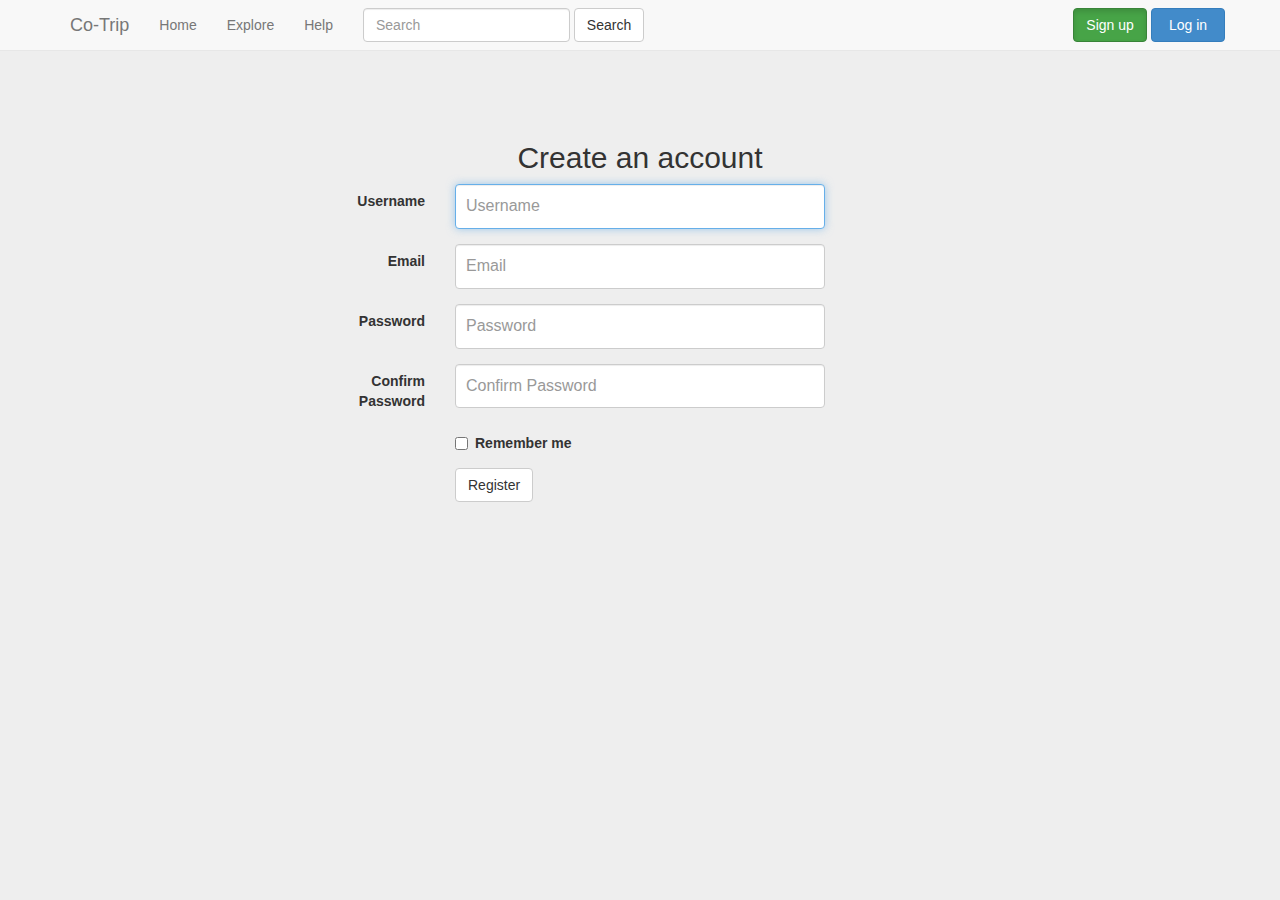
<file: signup.html>
<!DOCTYPE html>
<html lang="zh-cn">
	<head>
		<meta charset="utf-8">
		<meta http-equiv="X-UA-Compatible" content="IE=edge">
		<meta name="author" content="Co-Trip">
		<meta name="description" content="Travel">
		<meta name="keywords" content="Travel, Co-Trip, Coopertaion, Online">

		<title>Sign up | Co-Trip</title>

		<!--[if ls IE 10]>
			<h1>Are you kidding? You are still using IE?</h1>
		<![endif]-->

		<!-- Bootstrap core CSS -->
    <link rel="stylesheet" type="text/css" href="./external/Bootstrap/css/bootstrap.css">

		<!-- Custom styles -->
		<link rel="stylesheet" type="text/css" href="./css/signup.css">
	</head>

	<body>
		<!-- =====NAVBAR===== -->
		<div class="navbar-wrapper">
			<div class="container">
				<div class="navbar navbar-default navbar-fixed-top" role="navigation">
					<div class="container">
						<div class="navbar-header">
							<button type="button" class="navbar-toggle" data-toggle="collapse" data-target=".navbar-collapse">
								<span class="sr-only">Toggle navigation</span>
								<span class="icon-bar"></span>
                <span class="icon-bar"></span>
                <span class="icon-bar"></span>
							</button>
							<a class="navbar-brand" href="./index.html">Co-Trip</a>
						</div>

						<div class="navbar-collapse collapse">
							<ul class="nav navbar-nav navbar-left">
								<li><a href="./index.html">Home</a></li>
								<li><a href="plan/explore">Explore</a></li>
								<li><a href="">Help</a></li>
							</ul>

							<form class="navbar-form navbar-left" role="search">
					    	<div class="form-group">
					    		<input type="text" class="form-control" placeholder="Search">
					    	</div>
					    	<button type="submit" class="btn btn-default">Search</button>
					    </form>

					    <ul class="nav navbar-nav navbar-right">
					    	<a class="btn btn-success navbar-btn active" href="accounts/register" id="button-signup">Sign up</a>
								<a class="btn btn-primary navbar-btn" href="accounts/login" id="button-login">Log in</a>
					    </ul>
						</div>
					</div>
				</div>
			</div>
		</div>

		<!-- =====LOGIN===== -->
		<div class="container">
			<form class="form-horizontal form-signup" role="form">
				<h2 class="form-signup-heading text-center">Create an account</h2>
				<div class="form-group">
					<label for="inputUsername" class="col-sm-2 control-label">Username</label>
					<div class="col-sm-10">
						<input type="text" class="form-control" id="inputUsername" placeholder="Username" required autofocus>
					</div>
				</div>
				<div class="form-group">
					<label for="inputEmail" class="col-sm-2 control-label">Email</label>
					<div class="col-sm-10">
						<input type="email" class="form-control" id="inputEmail" placeholder="Email" required>
					</div>
				</div>
				<div class="form-group">
					<label for="inputPassword" class="col-sm-2 control-label">Password</label>
					<div class="col-sm-10">
						<input type="password" class="form-control" id="inputPassword" placeholder="Password" required>
					</div>
				</div>
				<div class="form-group">
					<label for="inputPasswordAgain" class="col-sm-2 control-label">Confirm Password</label>
					<div class="col-sm-10">
						<input type="password" class="form-control" id="inputPasswordAgain" placeholder="Confirm Password" required>
					</div>
				</div>
				<div class="form-group">
					<div class="col-sm-offset-2 col-sm-10">
						<label class="checkbox">
							<input type="checkbox" value="remember-me"> Remember me
						</label>
					</div>
				</div>
				<div class="form-group">
					<div class="col-sm-offset-2 col-sm-10">
						<button type="submit" class="btn btn-default">Register</button>
					</div>
				</div>
			</form>
		</div>
		
		<!-- jQuery core Javascript -->
    <script type="text/javascript" src="external/jQuery/jquery-1.10.2.js"></script>

    <!-- Bootstrap core Javascript -->
    <script type="text/javascript" src="external/Bootstrap/js/bootstrap.js"></script>
	</body>
</html>
</file>
<file: css/create.css>
@charset "UTF-8";
/**
 * 
 * @authors Tom Hu (h1994st@gmail.com)
 * @date    2014-02-16 15:24:10
 * @version 1.0
 */
.add-button {
  width: 14px;
  height: 14px;
  line-height: 14px;
  margin: 0;
}
.add-button > span {
	cursor: pointer;
}
</file>
<file: css/Co-Trip.css>
@charset "UTF-8";
/**
 * 
 * @authors Tom Hu (h1994st@gmail.com)
 * @date    2014-02-14 14:27:59
 * @version 1.0
 */
body {
  padding-top: 70px;
}
.btn {
  min-width: 74px;
}
/*
 * .btn-outline
 */
.btn-outline {
  background-color: transparent;
}
.btn-outline.btn-primary {
  color: #428bca;
}
.btn-outline.btn-success {
  color: #5cb85c;
}
.btn-outline.btn-info {
  color: #5bc0de;
}
.btn-outline.btn-warning {
  color: #f0ad4e;
}
.btn-outline.btn-danger {
  color: #d9534f;
}
.btn-outline:hover {
  color: #ffffff;
}

.avatar {
  border-radius: 4px;
}

/*
 * Co-Trip Navbar
 * --------------------------------------------------
 */
.CT-navbar-notification-indicator {
  float: right;
  width: 50px;
  height: 100%;
  text-align: center;
  line-height: 50px;
  border-left: 1px solid #e5e5e5;
  border-right: 1px solid #e5e5e5;
}
.CT-navbar-notification-indicator .mail-status {
  border-radius: 100px;
}
.notification-all-read {
  
}
.CT-navbar-notification-indicator:hover .notification-unread {
  color: #3196E6;
  -webkit-box-shadow: inset 0 1px 1px rgba(0, 0, 0, 0.075), 0 0 18px rgba(49, 150, 230, 1);
          box-shadow: inset 0 1px 1px rgba(0, 0, 0, 0.075), 0 0 18px rgba(49, 150, 230, 1);
}
.notification-unread {
  color: #66afe9;
  border-color: #66afe9;
  outline: 0;
  -webkit-transition: color ease-in-out 0.15s, box-shadow ease-in-out 0.15s;
          transition: color ease-in-out 0.15s, box-shadow ease-in-out 0.15s;
  -webkit-box-shadow: inset 0 1px 1px rgba(0, 0, 0, 0.3), 0 0 14px rgba(102, 175, 233, 0.9);
          box-shadow: inset 0 1px 1px rgba(0, 0, 0, 0.3), 0 0 14px rgba(102, 175, 233, 0.9);
}
.navbar-nav a.CT-user-profile > .avatar {
  max-width: 28px;
  height: auto;
}
a.CT-user-profile > .name {
  padding-left: 15px;
}
a.CT-user-profile {
  color: #777777;
}
a.CT-user-profile:hover, 
a.CT-user-profile:focus {
  text-decoration: none;
  color: #555555;
}
.navbar-nav .CT-user-profile {
  max-height: 50px;
  width: 158px;
  padding-top: 11px;
  padding-bottom: 11px;
}

/*
 * Co-Trip Footer
 * --------------------------------------------------
 */
footer {
  height: 80px;
  min-height: 80px;
  border-width: 1px;
  border-top: 1px solid rgb(248, 248, 248);
  margin-top: 20px;
  /*background-color: #eeeeee;*/
  border-color: #e7e7e7;
  position: relative;
  left: 0;
  right: 0;
  z-index: 25;
}
footer > div > p {
  margin-top: 27px;
}
</file>
<file: css/index2.2.css>
@charset "UTF-8";
/**
 * 
 * @authors Tom Hu (h1994st@gmail.com)
 * @date    2014-03-02 20:51:30
 * @version 1.0
 */
body.no-nav {
  padding-top: 0;
}
body.no-nav .navbar {
  display: none;
}

body {
  display: block;
  position: relative;
  padding-top: 50px;
}
html, body {
  height: 100%;
}
footer {
  background-color: rgba(255, 255, 255, 0.47);
  margin-top: 0px;
}

/*
 * Co-Trip Index Background
 * --------------------------------------------------
 */
.background {
  z-index: 0;
  -webkit-background-size: cover;
     -moz-background-size: cover;
  background-size: cover;
  background-color: rgb(39, 143, 202);
  background-repeat: no-repeat;
  width: 100%;
  height: 100%;
  overflow:hidden;
  position:absolute;
  left:0;
  top:0;
  display: none;
}

/*
 * Co-Trip Main
 * --------------------------------------------------
 */
#main {
  z-index: 3;
  height: 100%;
  min-height: 100%;
  padding-bottom: 80px;
  margin: 0 auto -80px;
  position: relative;
}
#main > .row {
  height: 100%;
}

/*
 * Co-Trip Logo
 * --------------------------------------------------
 */
.left-side-panel {
  min-height: 100%;
  height: 100%;
  padding-top: 130px;
}
.logo {
  top: 200px;
  width: 100%;
}
.left-side-panel .buttons {
  margin: 20px 30px;
}
.left-side-panel .buttons .btn {
  margin: 0 auto;
  width: 90%;
}
.left-side-panel .buttons .btn:last-child {
  width: 50%;
  margin: 30px auto;
}

/*
 * Co-Trip Right Side Panel
 * --------------------------------------------------
 */
.right-side-panel {
  top: 0;
  right: 0;
  bottom: 0;
  min-height: 100%;
  background-color: rgba(255, 255, 255, 0.7);
  height: 100%;
  padding: 20px;
  padding-left: 150px;
}
.right-side-panel h4,
.right-side-panel h2 {
  color: #3d3d3d;
}

.block {
  height: 373px;
}
.block .page-header {
  margin-top: 0;
  letter-spacing: 4px;
}
.block form {
  margin-right: 250px;
}
.block form .form-control {
  font-size: 16px;
  height: auto;
  padding: 10px;
  margin-top: 25px;
  margin-bottom: 25px;
}
.block form .btn {
  font-size: 16px;
  padding: 8px 20px 8px 20px;
}

.login-block form .form-control {
  margin-top: 15px;
  margin-bottom: 15px;
}

.social-login {
  margin-top: 40px;
}
.social-list {
  padding-left: 0;
  list-style: none;
  margin-top: 40px;
}
.social-list .social {
  height: 36px;
  margin-top: 8px;
  margin-bottom: 8px;
}
.social-list .social .social-logo {
  width: 36px;
  margin-right: 15px;
}
.social-list .social .social-button {
  height: 100%;
}
.social-list .social .social-button a {
  margin-bottom: 3px;
  margin-top: 3px;
  min-width: 138px;
  padding-left: 20px;
  padding-right: 20px;
}
</file>
<file: css/index3.css>
@charset "UTF-8";
/**
 * 
 * @authors Tom Hu (h1994st@gmail.com)
 * @date    2014-02-14 14:27:59
 * @version 1.0
 */

/*
 * Co-Trip Navtab
 * --------------------------------------------------
 */
.nav > .nav-setting > a {
  color: #555555;
}
.nav-tabs > li > a:hover, 
.nav-tabs > li > a:focus {
  border-color: #eeeeee #eeeeee #dddddd;
}
.nav .open > a, 
.nav .open > a:hover, 
.nav .open > a:focus {
  border-color: #eeeeee #eeeeee #dddddd;
}

/*
 * Co-Trip Feed
 * --------------------------------------------------
 */
.CT-feed-item {
  border-bottom: 1px solid rgb(228, 228, 228);
  padding: 15px;
}

/*
 * Co-Trip Sidebar
 * --------------------------------------------------
 */
#sidebar {
  
}

/*
 * Off Canvas
 * --------------------------------------------------
 */
@media screen and (max-width: 767px) {
  .row-offcanvas {
    position: relative;
    -webkit-transition: all 0.25s ease-out;
    -moz-transition: all 0.25s ease-out;
    transition: all 0.25s ease-out;
  }

  .row-offcanvas-right
  .sidebar-offcanvas {
    right: -50%; /* 6 columns */
  }

  .row-offcanvas-left
  .sidebar-offcanvas {
    left: -50%; /* 6 columns */
  }

  .row-offcanvas-right.active {
    right: 50%; /* 6 columns */
  }

  .row-offcanvas-left.active {
    left: 50%; /* 6 columns */
  }

  .sidebar-offcanvas {
    position: absolute;
    top: 0;
    width: 50%; /* 6 columns */
  }
}
</file>
<file: css/login.css>
body {
  padding-top: 40px;
  padding-bottom: 40px;
  background-color: #eee;
}

.form-login {
  max-width: 330px;
  padding: 15px;
  margin: 0 auto;
  margin-top: 66px;
}
.form-login .form-login-heading,
.form-login .checkbox {
  margin-bottom: 10px;
}
.form-login .checkbox {
  font-weight: normal;
}
.form-login .form-control {
  position: relative;
  font-size: 16px;
  height: auto;
  padding: 10px;
  -webkit-box-sizing: border-box;
     -moz-box-sizing: border-box;
          box-sizing: border-box;
}
.form-login .form-control:focus {
  z-index: 2;
}
.form-login input[type="text"] {
  margin-bottom: -1px;
  border-bottom-left-radius: 0;
  border-bottom-right-radius: 0;
}
.form-login input[type="password"] {
  margin-bottom: 10px;
  border-top-left-radius: 0;
  border-top-right-radius: 0;
}
</file>
<file: css/notifications.css>
@charset "UTF-8";
/**
 * 
 * @authors Tom Hu (h1994st@gmail.com)
 * @date    2014-02-25 19:34:20
 * @version 1.0
 */
#nav-tab-contents {
	margin-top: 20px;
}

/*
 * Co-Trip Notification Center
 * --------------------------------------------------
 */
.CT-list {
	border-top: 1px solid #eeeeee;
	border-bottom: 1px solid #eeeeee;
	padding: 10px 5px 10px 5px;
}
.CT-notification-item {
	
}
.CT-list .avatar {
	max-width: 64px;
}
.CT-notification-item-content {
	max-height: 100%;
}
/*.CT-list >  .nothing{
  opacity: 0;
  display: none;
}
.CT-list.empty >  .nothing{
	opacity: 1;
  display: block;
}*/
</file>
<file: css/settings.css>
@charset "UTF-8";
/**
 * 
 * @authors Tom Hu (h1994st@gmail.com)
 * @date    2014-03-08 13:21:37
 * @version 1.0
 */

/*
 * Co-Trip Settings Sidebar
 * --------------------------------------------------
 */


/*
 * Co-Trip Settings
 * --------------------------------------------------
 */

.profile-preview .avatar {
	max-width: 100%;
}

.user-info {
	list-style: none;
	padding: 0;
}
.user-info * {
	letter-spacing: 1px;
}
.user-info span {
	margin-right: 4px;
}
</file>
<file: css/signup.css>
body {
  padding-top: 40px;
  padding-bottom: 40px;
  background-color: #eee;
}

#button-login, #button-signup {
  min-width: 74px;
}
.form-signup {
  max-width: 600px;
  padding: 15px;
  margin: 0 auto;
  margin-top: 66px;
}
.col-sm-2 {
  max-width: 200px;
}
.col-sm-10 {
  max-width: 400px;
}
.form-signup .form-control {
  position: relative;
  font-size: 16px;
  height: auto;
  padding: 10px;
  -webkit-box-sizing: border-box;
     -moz-box-sizing: border-box;
          box-sizing: border-box;
}
</file>
<file: external/bootstrapvalidator/css/bootstrapValidator.css>
/**
 * BootstrapValidator (https://github.com/nghuuphuoc/bootstrapvalidator)
 *
 * A jQuery plugin to validate form fields. Use with Bootstrap 3
 *
 * @author      http://twitter.com/nghuuphuoc
 * @copyright   (c) 2014 Nguyen Huu Phuoc
 * @license     MIT
 */
.bootstrap-validator-form .help-block {
  margin-bottom: 0; }
</file>
